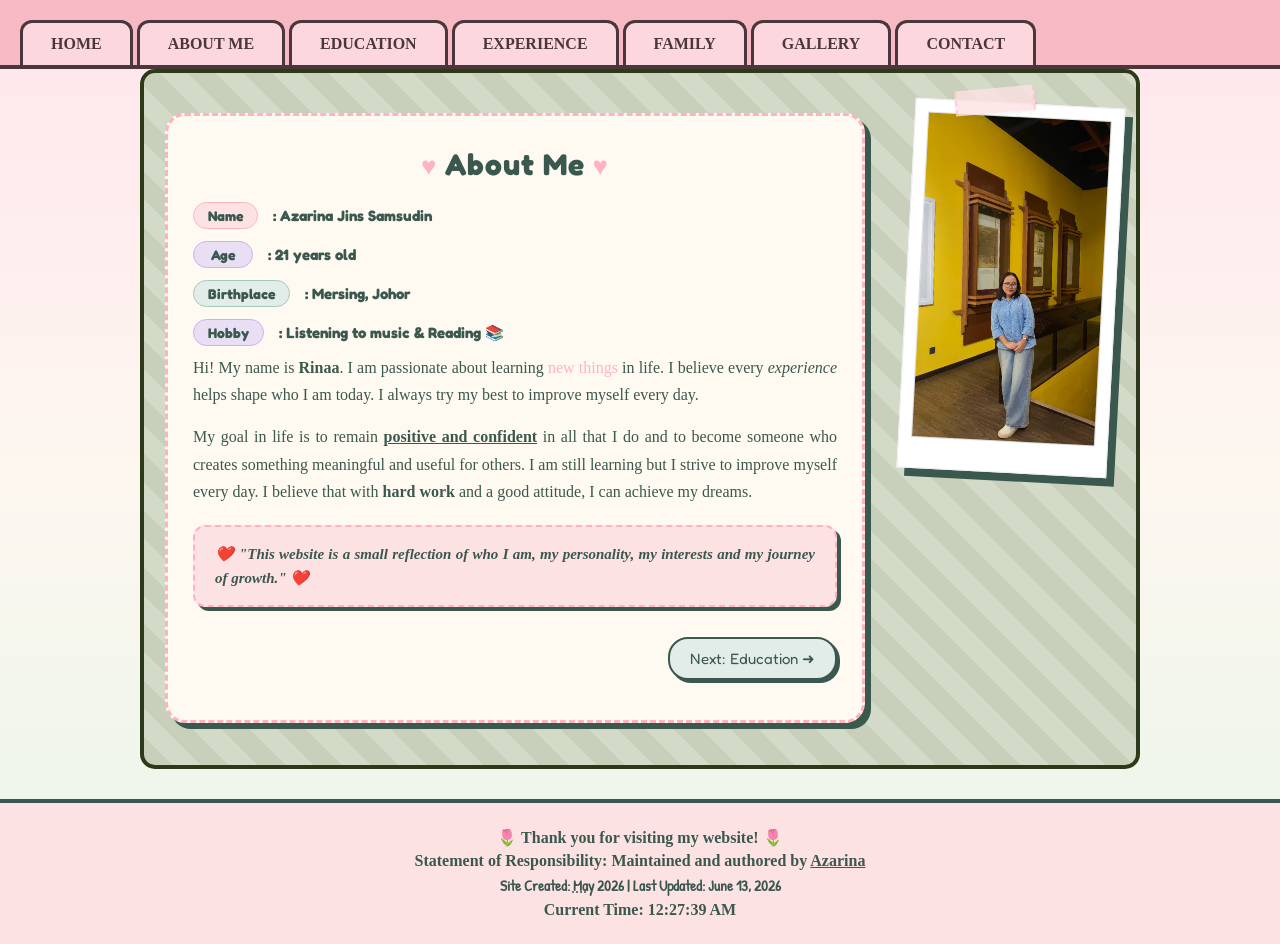
<file: aboutme.html>
<!DOCTYPE html>
<html lang="en">
<head>
    <meta charset="UTF-8">
    <meta name="viewport" content="width=device-width, initial-scale=1.0">
    <title>About Me | My Personal Website</title>

    <link rel="preconnect" href="https://fonts.googleapis.com">
    <link rel="preconnect" href="https://fonts.gstatic.com" crossorigin>
    <link href="https://fonts.googleapis.com/css2?family=Fredoka:wght@700&display=swap" rel="stylesheet">
    <link href="https://fonts.googleapis.com/css2?family=Patrick+Hand&display=swap" rel="stylesheet">

<link rel="stylesheet" href="style.css">
<link rel="icon" href="mini me.jpg">
<script src="script.js"></script>

    <style>
        .about-content-wrapper {
            display: flex;
            align-items: flex-start;
            justify-content: space-between;
            gap: 40px;
            width: 100%;
        }

.about-me {
    flex: 1;
    background: white;
    padding: 40px; 
    border: 3px solid #3B584E; 
    border-radius: 20px;
    box-shadow: 6px 6px 0px #3B584E; 
    text-align: justify;
}

        .about-me p {
            font-size: 17px;
            line-height: 1.8;
            margin-bottom: 20px;
            color: #2b2b2b;
        }

        .about-image-right {
            flex-shrink: 0;
            margin-top: 10px;
            padding-left: 20px;
            position: relative; 
        }

        .profile-polaroid {
            background: white;
            padding: 16px 16px 38px 16px;
            border: 5px solid #3B584E; /* Tukar jadi Hijau Matcha */
            box-shadow: 8px 8px 0px #3B584E; /* Bayang Matcha */
            transform: rotate(3deg); 
            max-width: 245px;
            display: block;
            transition: all 0.4s ease;
        }

        .profile-polaroid:hover {
            transform: rotate(0deg) scale(1.05);
            box-shadow: 12px 12px 0px #3B584E;
        }

        .profile-polaroid img {
            width: 100%;
            height: auto;
            border: 3px solid #3B584E; /* Tukar jadi Hijau Matcha */
            display: block;
        }

        .site-footer {
            margin-top: 50px;
            padding: 20px;
            text-align: center;
            font-family: 'Patrick Hand', sans-serif;
            font-size: 19px;
            color: #333;
        }

        /* 🎀 STYLE BARU UNTUK KOTAK BIODATA CHUU KAU (image_dca585.png) */
 .chuu-biodata-box {
            margin: 0 auto 8px auto; /* Tukar 20px jadi 0 di atas, kekalkan 25px di bawah */
            font-family: 'Fredoka', sans-serif;
            font-size: 15px;
            /* ... kod lain ... */
        }

        .chuu-row {
            margin-bottom: 12px;
            display: flex;
            align-items: center;
            gap: 15px;
            color: #3B584E;
            font-weight: bold;
        }

        .chuu-row:last-child { 
            margin-bottom: 0; 
        }

.badge {
    display: inline-block;
    padding: 4px 14px;
    border-radius: 20px;
    font-size: 14px;
    font-weight: bold;
    color: #3B584E;
    text-align: center;
    min-width: 60px;
}

        .b-pink { background-color: #FDE2E4; border: 1px solid #FFB3C1; }
        .b-purple { background-color: #E8DFF5; border: 1px solid #c9b3e6; }
        .b-blue { background-color: #E2ECE9; border: 1px solid #a3c9bc; }

.next-btn {
    display: inline-block;
    padding: 10px 20px;
    background-color: #E2ECE9; /* Hijau muda */
    color: #3B584E;
    font-family: 'Fredoka', sans-serif;
    font-size: 15px;
    text-decoration: none;
    border-radius: 20px;
    border: 2px solid #3B584E;
    box-shadow: 3px 3px 0px #3B584E;
    transition: all 0.3s ease;
}

.next-btn:hover {
    background-color: #3B584E;
    color: #FFFFFF;
    transform: translateY(-3px);
    box-shadow: 5px 5px 0px #FFB3C1; /* Bayang jadi warna pink bila hover */
}

    </style>
</head>
<body>

<nav class="folder-tabs">
    <a href="index.html" class="tab">HOME</a>
    <a href="aboutme.html" class="tab active">ABOUT ME</a>
    <a href="education.html" class="tab">EDUCATION</a>
    <a href="experience.html" class="tab">EXPERIENCE</a>
    <a href="family.html" class="tab">FAMILY</a>
    <a href="gallery.html" class="tab">GALLERY</a>
    <a href="contact.html" class="tab">CONTACT</a>
</nav>

<div class="scrapbook-canvas" style="display: flex; align-items: flex-start; justify-content: center; gap: 20px; padding: 20px; box-sizing: border-box; max-width: 1200px; margin: 0 auto;">
    
    
    <section class="about-me" style="flex: 2; background: #FFFAF1; padding: 30px 25px 40px 25px; border: 3px dashed #FFB3C1; border-radius: 20px; box-shadow: 6px 6px 0px #3B584E; text-align: justify; box-sizing: border-box; min-width: 0;">
        <h1 style="font-family: 'Fredoka', sans-serif; font-size: 30px; margin-top: 0; margin-bottom: 20px; color: #3B584E; text-align: center; letter-spacing: 1px;">
          <span style="color: #FFB3C1; font-size: 26px;">♥</span> About Me <span style="color: #FFB3C1; font-size: 26px;">♥</span>
        </h1>

        
        <div class="chuu-biodata-box">
            <div class="chuu-row"><span class="badge b-pink">Name</span> : Azarina Jins Samsudin</div>
            <div class="chuu-row"><span class="badge b-purple">Age</span> : 21 years old</div>
            <div class="chuu-row"><span class="badge b-blue">Birthplace</span> : Mersing, Johor</div>
            <div class="chuu-row"><span class="badge b-purple">Hobby</span> : Listening to music & Reading 📚</div>
        </div>

<p style="font-size: 16px; line-height: 1.7; margin-bottom: 15px; color: #3B584E;">
    Hi! My name is <strong>Rinaa</strong>. I am passionate about learning <span style="color: #FFB3C1;">new things</span> in life. 
    I believe every <em>experience</em> helps shape who I am today. 
    I always try my best to improve myself every day.
</p>

<p style="font-size: 16px; line-height: 1.7; margin-bottom: 15px; color: #3B584E;">
    My goal in life is to remain <strong style="text-decoration: underline;">positive and confident</strong> in all that I do 
    and to become someone who creates something meaningful and useful for others. 
    I am still learning but I strive to improve myself every day. 
    I believe that with <span style="color: #3B584E; font-weight: bold;">hard work</span> and a good attitude, I can achieve my dreams.
</p>

        <div style="background-color: #FDE2E4; border: 2px dashed #FFB3C1; border-radius: 12px; padding: 15px 20px; margin-top: 20px; box-shadow: 4px 4px 0px #3B584E; text-align: center;">
            <p style="font-style: italic; font-weight: bold; margin: 0; font-size: 15px; color: #3B584E; line-height: 1.6;">
              ❤️ "This website is a small reflection of who I am, my personality, 
              my interests and my journey of growth." ❤️
            </p>
        </div>

        <div style="text-align: right; margin-top: 30px;">
            <a href="education.html" class="next-btn">Next: Education ➜</a>
        </div>
        
    </section>

    <div class="about-image-right" style="flex: 1; flex-shrink: 0; max-width: 230px; margin-top: 10px; position: relative; box-sizing: border-box;">
        
        <div class="washi-tape" style="position: absolute; top: -15px; left: 30%; width: 80px; height: 25px; 
        background: rgba(253, 226, 228, 0.8); border-left: 2px dashed rgba(255,179,193,0.5); 
        border-right: 2px dashed rgba(255,179,193,0.5); transform: rotate(-5deg); z-index: 10; 
        box-shadow: 0 2px 4px rgba(0,0,0,0.05);"></div>
        
        <div class="profile-polaroid" style="background: white; padding: 12px 12px 30px 12px; border: 1px solid #eee; 
        box-shadow: 8px 8px 0px #3B584E; transform: rotate(3deg); width: 100%; display: block; 
        transition: all 0.4s ease; box-sizing: border-box;" onmouseover="this.style.transform='rotate(0deg) scale(1.05)'; 
        this.style.boxShadow='12px 12px 0px #3B584E';"onmouseout="this.style.transform='rotate(3deg) scale(1)'; 
        this.style.boxShadow='8px 8px 0px #3B584E';"> 
        <img src="rina.jpg" alt="rina" style="width: 100%; height: auto; border: 1px solid #ddd; display: block;">
        </div>
    </div>

</div>

<footer>
    <p>🌷 Thank you for visiting my website! 🌷</p>
    <p>Statement of Responsibility: Maintained and authored by <strong style="color: #3B584E; text-decoration: underline;">Azarina</strong></p>
    
    <p style="font-size: 15px; font-family: 'Patrick Hand', sans-serif;">
        Site Created: <abbr title="The fifth month of the year" style="text-decoration: underline dotted #3B584E; cursor: help;">May</abbr> 2026 | Last Updated: June 13, 2026 
    </p>

    <!-- Pastikan id="clock" ni ada dalam footer -->
    <p>Current Time: <span id="clock" style="font-weight: bold; color: #3B584E;"></span></p>
</footer>

<!-- LETAK SCRIPT DI SINI (SEBELUM </body>) -->
<script src="script.js"></script>

</body>
</html>
</file>
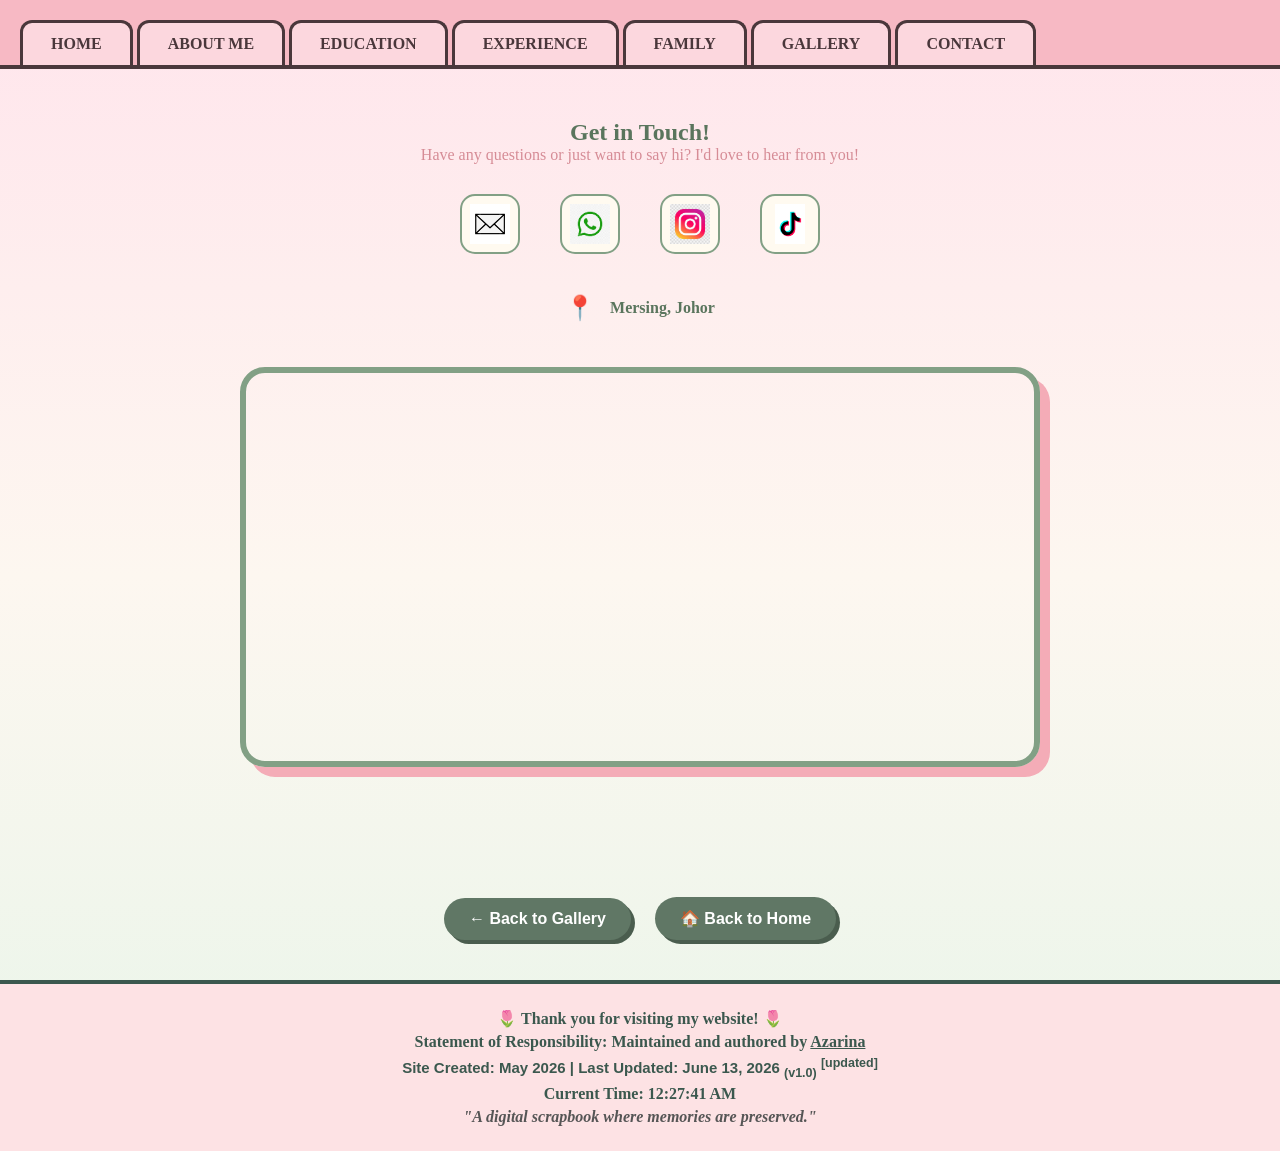
<file: contact.html>
<!DOCTYPE html>
<html lang="en">

<head>
<meta charset="UTF-8">
<meta name="viewport" content="width=device-width, initial-scale=1.0">
<title>Contact | My Personal Website</title>

<link rel="preconnect" href="https://fonts.googleapis.com">
<link rel="preconnect" href="https://fonts.gstatic.com" crossorigin>
<link href="https://fonts.googleapis.com/css2?family=Pacifico&family=Poppins:wght@300;400;500&display=swap" rel="stylesheet">

<link rel="stylesheet" href="style.css">
<link rel="icon" href="mini me.jpg">
<script src="script.js"></script>

</head>
<body>

<nav class="folder-tabs">
<a href="index.html" class="tab">HOME</a>
<a href="aboutme.html" class="tab">ABOUT ME</a>
<a href="education.html" class="tab">EDUCATION</a>
<a href="experience.html" class="tab">EXPERIENCE</a>
<a href="family.html" class="tab">FAMILY</a>
<a href="gallery.html" class="tab">GALLERY</a>
<a href="contact.html" class="tab active">CONTACT</a>
</nav>

<section id="contact">
    <div class="contact-header" style="text-align: center; margin-bottom: 30px;">
    <h1 style="color: #5a755d;">Get in Touch! </h1>
    <p style="color: #d68c96;">Have any questions or just want to say hi? I'd love to hear from you!</p>
</div>

<div class="contact-container">
    <a href="https://mail.google.com/mail/?view=cm&fs=1&to=azarinajinssamsudin30@gmail.com" 
    target="_blank" class="social-box">
    <img src="gmail.jpg">
    </a>

    <a href="https://wa.link/rx9euu" target="_blank" class="social-box">
    <img src="whatsapp.png">
    </a>

    <a href="https://www.instagram.com/azarinaasamsudin._?igsh=N2x4YXhtYWFsMDFn&utm_source=qr" 
    target="_blank" class="social-box">
    <img src="instagram.jpg">
    </a>

    <a href="https://www.tiktok.com/@rnnsmsdn_?_r=1&_t=ZS-97HXnCGGTiq" target="_blank" class="social-box">
    <img src="tiktok.png">
    </a>
</div>

<section id="contact-details" style="padding: 40px 10%; text-align: center;">
    <div class="info-list" style="margin-bottom: 30px; display: inline-block; text-align: left;">
        <div class="info-item" style="margin-bottom: 15px; display: flex; align-items: center;">
            <span class="icon" style="font-size: 24px;">📍</span> 
            <p style="margin-left: 15px; font-weight: bold; color: #5a755d;">Mersing, Johor</p>
        </div>
    </div>
    
<div class="mapouter" style="max-width: 800px; margin: 0 auto; border: 6px solid #82a085; 
border-radius: 25px; box-shadow: 10px 10px 0px #f4acb7; overflow: hidden;">
<div class="gmap_canvas">
    <iframe 
    src="https://www.google.com/maps/embed?pb=!1m18!1m12!1m3!1d15945.7!2d103.82!3d2.43!2m3!1f0!2f0!3f0!3m2!1i1024!2i768!4f13.1!3m3!1m2!1s0x0%3A0x0!2zMsKwMjYnMDguMCJOIDEwM8KwNDknMjQuMCJF!5e0!3m2!1sen!2smy!4v1718650000000!5m2!1sen!2smy" 
    width="100%" height="400" frameborder="0" style="border:0;" allowfullscreen="" loading="lazy">
    </iframe>
    </div>
</div>

</section>
</section>

<div class="button-wrapper" style="text-align: center; margin: 40px 0;">
    <a href="gallery.html" style="margin: 0 10px; padding: 12px 25px; background-color: #607765; color: #ffffff; text-decoration: none; border-radius: 30px; font-family: 'Quicksand', sans-serif; font-weight: 700; box-shadow: 4px 4px 0px #4a5d4e; display: inline-block;">
    ← Back to Gallery
    </a>
    <a href="index.html" style="margin: 0 10px; padding: 12px 25px; background-color: #607765; color: #ffffff; text-decoration: none; border-radius: 30px; font-family: 'Quicksand', sans-serif; font-weight: 700; box-shadow: 4px 4px 0px #4a5d4e; display: inline-block;">
    🏠 Back to Home
    </a>
</div>

<footer>
    <p>🌷 Thank you for visiting my website! 🌷</p>
    <p>Statement of Responsibility: Maintained and authored by <strong style="color: #3B584E; text-decoration: underline;">Azarina</strong></p>
    
    <p style="font-size: 15px; font-family: 'Patrick Hand', sans-serif;">
        Site Created: May 2026 | Last Updated: June 13, 2026 <sub>(v1.0)</sub> <sup>[updated]</sup>
    </p>

    <p>Current Time: <span id="clock" style="font-weight: bold; color: #3B584E;"></span></p>

    <p style="font-style: italic; color: #555;">
        "A digital scrapbook where memories are <b>preserved</b>."
    </p>
</footer>

<script src="script.js"></script>

</body>
</html>
</file>
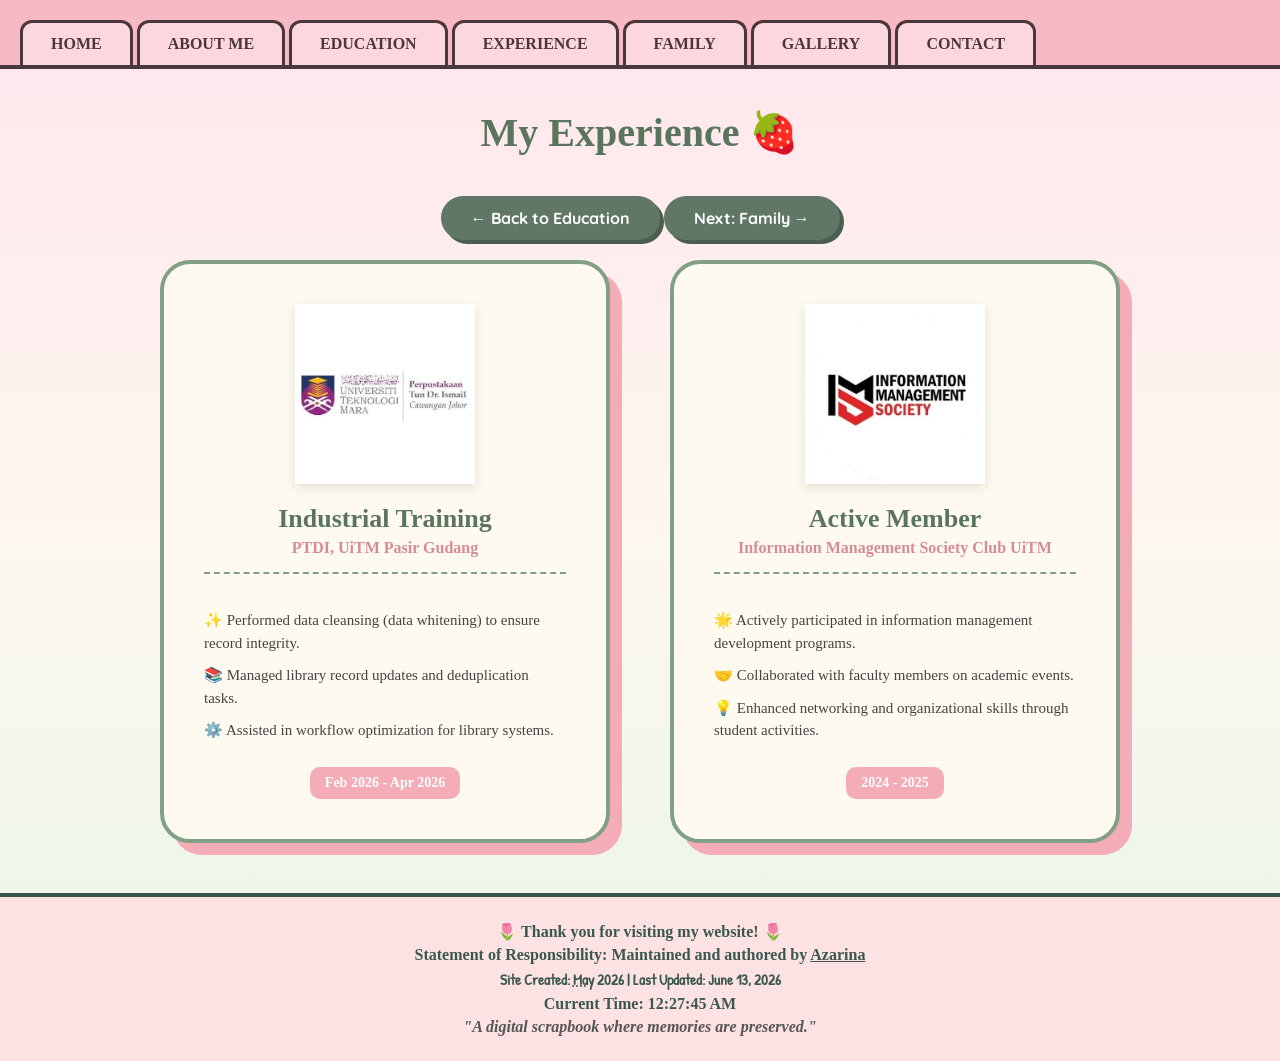
<file: experience.html>
<!DOCTYPE html>
<html lang="en">
<head>
    <meta charset="UTF-8">
    <meta name="viewport" content="width=device-width, initial-scale=1.0">
    <title>Experience | My Personal Website</title>

    <link rel="preconnect" href="https://fonts.googleapis.com">
    <link rel="preconnect" href="https://fonts.gstatic.com" crossorigin>
    <link href="https://fonts.googleapis.com/css2?family=Fredoka:wght@700&family=Patrick+Hand&family=Quicksand:wght@500;700&display=swap" rel="stylesheet">

<link rel="stylesheet" href="style.css">
<link rel="icon" href="mini me.jpg">
<script src="script.js"></script>
</head>

<body class="experience-page"> 
<nav class="folder-tabs">
    <a href="index.html" class="tab">HOME</a>
    <a href="aboutme.html" class="tab">ABOUT ME</a>
    <a href="education.html" class="tab">EDUCATION</a>
    <a href="experience.html" class="tab active">EXPERIENCE</a>
    <a href="family.html" class="tab">FAMILY</a>
    <a href="gallery.html" class="tab">GALLERY</a>
    <a href="contact.html" class="tab">CONTACT</a>
</nav>

<section id="experience">
    <div class="exp-header" style="text-align: center; margin-top: 20px; margin-bottom: 30px;">
        <h1 style="color: #5a755d; font-size: 40px; margin-bottom: 5px;">My Experience 🍓</h1>
    </div>

<div class="button-wrapper">
        <a href="education.html" class="nav-button">← Back to Education</a>
        <a href="family.html" class="nav-button">Next: Family →</a>
    </div>    

    <div class="experience-container">
        <div class="exp-card">
        <img src="logo ptdi.jpg" class="exp-logo" alt="PTDI Logo">
            
            <div class="card-header">
                <h2 class="card-title">Industrial Training</h2>
                <div class="card-subtitle">PTDI, UiTM Pasir Gudang</div>
            </div>


<ul style="list-style-type: none; padding-left: 0; margin: 15px 0;">
    <li style="margin-bottom: 10px;">✨ Performed data cleansing (data whitening) to ensure record integrity.</li>
    <li style="margin-bottom: 10px;">📚 Managed library record updates and deduplication tasks.</li>
    <li style="margin-bottom: 10px;">⚙️ Assisted in workflow optimization for library systems.</li>
</ul>
    <span class="exp-date">Feb 2026 - Apr 2026</span>
        </div>

        
        <div class="exp-card">
        <img src="logo ims.jpg" class="exp-logo" alt="IMS Logo">
            
            <div class="card-header">
                <h2 class="card-title">Active Member</h2>
                <div class="card-subtitle">Information Management Society Club UiTM</div>
            </div>

<ul style="list-style-type: none; padding-left: 0; margin: 15px 0;">
    <li style="margin-bottom: 10px;">🌟 Actively participated in information management development programs.</li>
    <li style="margin-bottom: 10px;">🤝 Collaborated with faculty members on academic events.</li>
    <li style="margin-bottom: 10px;">💡 Enhanced networking and organizational skills through student activities.</li>
</ul>
    <span class="exp-date">2024 - 2025</span>
        </div>
    </div>
</section>

<footer>
    <p>🌷 Thank you for visiting my website! 🌷</p>
    <p>Statement of Responsibility: Maintained and authored by <strong style="color: #3B584E; text-decoration: underline;">Azarina</strong></p>
    
    <p style="font-size: 15px; font-family: 'Patrick Hand', sans-serif;">
        Site Created: <abbr title="The fifth month of the year" style="text-decoration: underline dotted #3B584E; cursor: help;">May</abbr> 2026 | Last Updated: June 13, 2026 
    </p>

    <!-- TAMBAHKAN LINE NI -->
    <p>Current Time: <span id="clock" style="font-weight: bold; color: #3B584E;"></span></p>

    <p style="font-style: italic; color: #555;">
        "A digital scrapbook where memories are <b>preserved</b>."
    </p>
</footer>


<script src="script.js"></script>

</body>
</html>
</file>
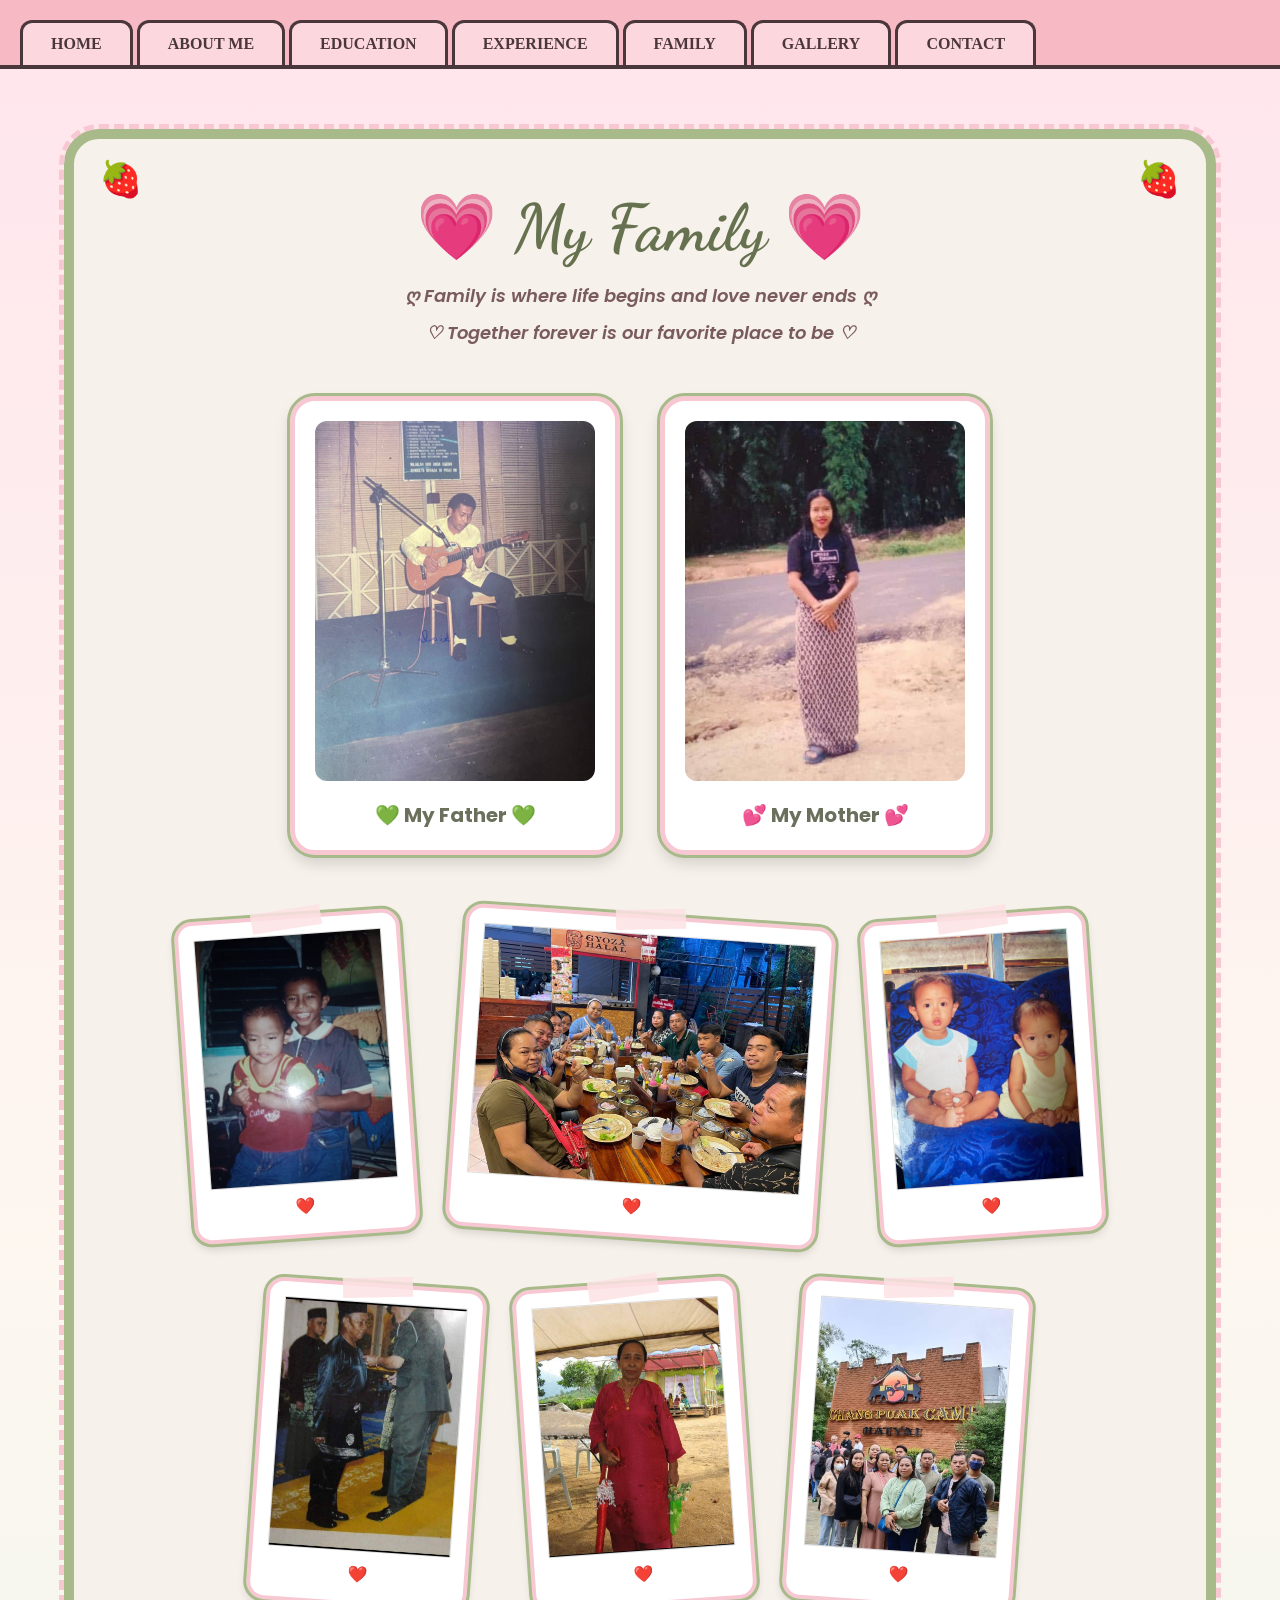
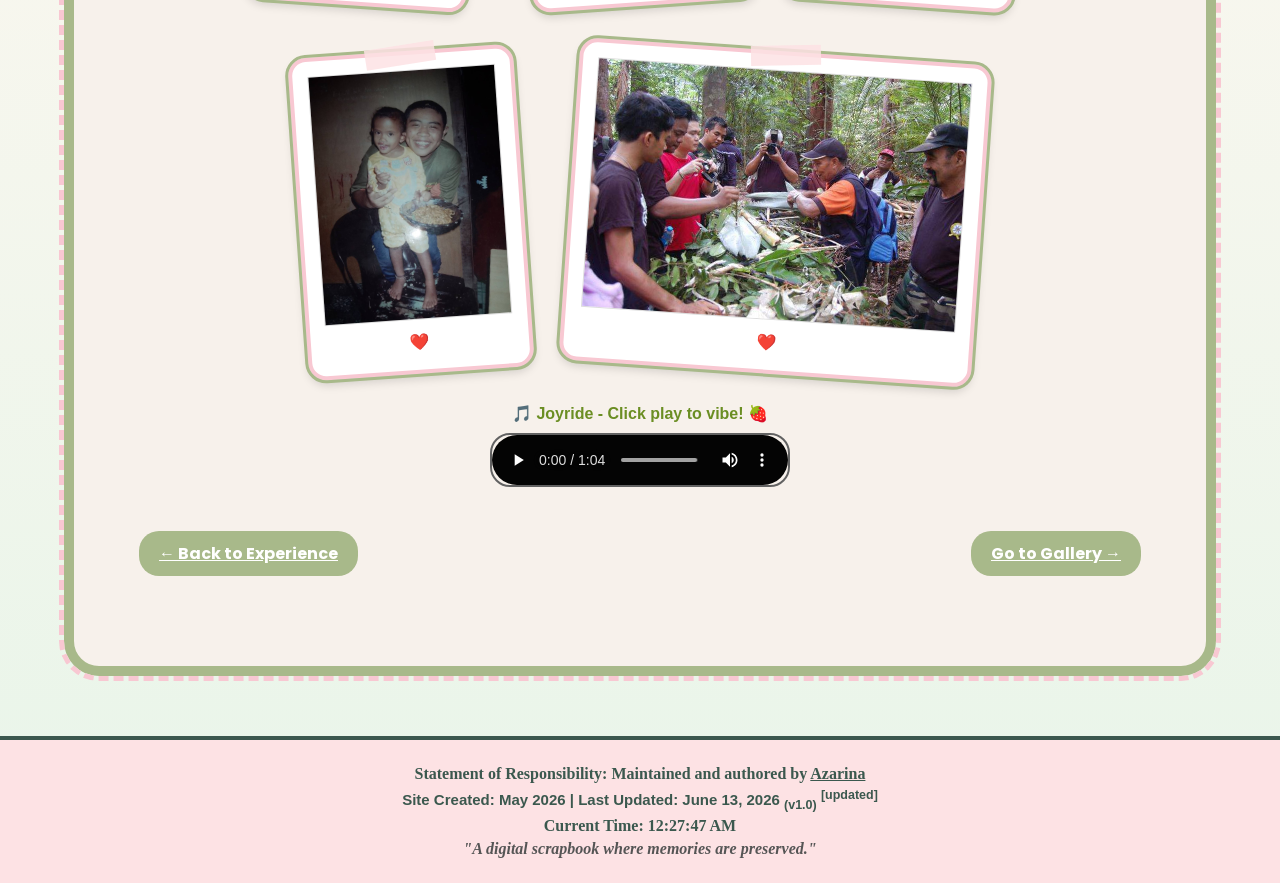
<file: family.html>
<!DOCTYPE html>
<html lang="en">

<head>
    <meta charset="UTF-8">
    <meta name="viewport" content="width=device-width, initial-scale=1.0">
    <title>Family | My Personal Website</title>

<link rel="preconnect" href="https://fonts.googleapis.com">
<link rel="preconnect" href="https://fonts.gstatic.com" crossorigin>
<link href="https://fonts.googleapis.com/css2?family=Dancing+Script:wght@700&family=Poppins:wght@300;400;500;700&display=swap" rel="stylesheet">

<link rel="stylesheet" href="style.css">
<link rel="icon" href="mini me.jpg">
<script src="script.js"></script>

</head>
<body>

<nav class="folder-tabs">
<a href="index.html" class="tab">HOME</a>
<a href="aboutme.html" class="tab">ABOUT ME</a>
<a href="education.html" class="tab">EDUCATION</a>
<a href="experience.html" class="tab">EXPERIENCE</a>
<a href="family.html" class="tab active">FAMILY</a>
<a href="gallery.html" class="tab">GALLERY</a>
<a href="contact.html" class="tab">CONTACT</a>
</nav>

<section class="family-section" id="family">

    <h1>💗 My Family 💗</h1>

    <p class="family-text">
        ღ Family is where life begins and love never ends ღ
    </p>

    <p class="family-text">
        ♡ Together forever is our favorite place to be ♡
    </p>

    <!-- Parents -->
    <div class="parents-gallery">

        <div class="parent-polaroid">
        <img src="bapak.jpg" alt="Papa">
            <p>💚 My Father 💚</p>
        </div>

        <div class="parent-polaroid">
        <img src="makk.jpg" alt="Mama">
            <p>💕 My Mother 💕</p>
        </div>

    </div>

    <!-- Family Gallery -->
    <div class="gallery">

        <div class="polaroid left">
        <img src="family1.jpg"> 
            <p>❤️</p>
        </div>

        <div class="polaroid right">
        <img src="family2.jpg"> 
            <p>❤️</p>
        </div>

<div class="polaroid left">
        <img src="family3.jpg"> 
            <p>❤️</p>
        </div>

        <div class="polaroid right"> 
        <img src="family4.jpg"> 
            <p>❤️</p>
        </div>

        <div class="polaroid left"> 
        <img src="family5.jpg"> 
            <p>❤️</p>
        </div>

        <div class="polaroid right"> 
         <img src="family6.jpg"> 
            <p>❤️</p>
        </div>

        <div class="polaroid left">  
        <img src="family7.jpg"> 
            <p>❤️ </p>
        </div>

        <div class="polaroid right">
        <img src="family8.jpg"> 
            <p>❤️</p>
        </div>

    </div>

<!-- Audio Player yang Betul & Kemas -->
<div class="audio-container" style="text-align: center; margin: 20px 0;">
    <p style="color: #6b8e23; font-family: 'Fredoka', sans-serif; margin-bottom: 10px;">
        🎵 Joyride - Click play to vibe! 🍓
    </p>
    
    <audio controls loop style="width: 300px;">
     <source src="joyride.mp3" type="audio/mpeg">
    </audio>
</div>

<div class="gallery-container">

    <a href="experience.html" class="nav-btn prev">
        ← Back to Experience
    </a>

    <a href="gallery.html" class="nav-btn next">
        Go to Gallery →
    </a>

</div>

</section>

<footer>
    <p>Statement of Responsibility: Maintained and authored by <strong style="color: #3B584E; text-decoration: underline;">Azarina</strong></p>
    
    <p style="font-size: 15px; font-family: 'Patrick Hand', sans-serif;">
        Site Created: May 2026 | Last Updated: June 13, 2026 <sub>(v1.0)</sub> <sup>[updated]</sup>
    </p>

    <p>Current Time: <span id="clock" style="font-weight: bold; color: #3B584E;"></span></p>

    <p style="font-style: italic; color: #555;">
        "A digital scrapbook where memories are <b>preserved</b>."
    </p>
</footer>

<script src="script.js"></script>

</body>
</html>
</file>
<file: style.css>
/* =========================
   INDEX PAGE
========================= */

* { margin:0; padding:0; box-sizing:border-box; }

body { background:#fcd7de; 
font-family:'Comic Sans MS', cursive; 
color:#4a373b; }

.folder-tabs { display:flex; 
padding:20px 20px 0; 
background:#f7b9c4; 
border-bottom:4px solid #4a373b; }

.tab { text-decoration:none; 
color:#4a373b; 
font-weight:bold; 
padding:12px 28px; 
border:3px solid #4a373b; 
border-bottom:none; 
border-radius:12px 12px 0 0; 
background:#fcd7de; 
margin-right:4px; }

.tab:hover { transform:translateY(-3px); }

.scrapbook-canvas {
position: relative;
width: 1000px;
height: 700px;
margin: 40px auto;
border: 4px solid #2d3a1a;
border-radius: 15px;
overflow: hidden;
isolation: isolate;
background: repeating-linear-gradient(45deg, #c8d0bb, #c8d0bb 20px, #d3dbc8 20px, #d3dbc8 40px);
}

.video-background-container {
position: absolute;
top: 0; left: 0; width: 100%; height: 100%;
z-index: 1;
}

.back-video { width: 100%; height: 100%; object-fit: cover; opacity: 0.4; }

.main-title {
position: relative;
text-align: center;
width: 100%; 
padding-top: 50px;
z-index: 2;
}

.main-title h1 {
    font-family: 'Fredoka', sans-serif; 
    font-size: 50px;
    color: #4a373b;
    margin-top: 20px;
}

.item-profile {
    position: absolute;
    top: 250px;
    left: 200px; 
    z-index: 2;
}

.item-additional-image {
    position: absolute;
    top: 250px;
    right: 200px; 
    z-index: 2;
}

.polaroid {
    position: absolute;
    /* ... kod sedia ada ... */
    z-index: 3; /* Tingkatkan z-index gambar supaya ia sentiasa di depan */
}

.polaroid img {
    width: 100%;
    height: 250px;
    object-fit: cover;
}

.polaroid .caption {
    font-family: 'Fredoka', sans-serif; 
    font-size: 18px; 
    margin-top: 10px;
}

.center-text {
    position: absolute;
    top: 500px;  
    left: 50%;
    transform: translateX(-50%);
    
    width: 450px;             
    padding: 25px;            
    
    background: #fffbc8;       
    border: 3px solid #4a373b; 
    border-radius: 20px;     
    
    text-align: center;
    font-family: 'Fredoka', sans-serif;
    font-size: 20px;
    
    box-shadow: 6px 6px 0px #4a373b; 
    z-index: 1; /* Turunkan z-index kotak kuning supaya ia di belakang gambar */
}

.about-btn { display:inline-block; 
margin-top:10px; 
padding:8px 18px; 
background-color:#FFB3C1; 
color:#3B584E; 
font-family:'Fredoka', sans-serif; 
font-size:14px; text-decoration:none; 
border-radius:20px; border:2px solid #3B584E; 
box-shadow:3px 3px 0 #3B584E; 
transition:0.2s; }

footer { text-align:center; 
padding:25px; 
margin-top:30px; 
background:#f7b9c4; 
border-top:4px solid #4a373b; 
color:#4a373b; }

/* =========================
   ABOUT ME PAGE 
========================= */

body {
background-color: #E2ECE9; 
background-image: linear-gradient(90deg, rgba(163, 201, 188, 0.2) 1px, transparent 1px),
linear-gradient(rgba(163, 201, 188, 0.2) 1px, transparent 1px);
background-size: 20px 20px;
}

.about-me {
max-width: 700px;
margin: 20px auto;
padding: 30px;
background: #FFFAF1; 
border-radius: 20px;
font-family: 'Georgia', serif;
color: #3B584E; 
box-shadow: 0 10px 30px rgba(59, 88, 78, 0.15);
}

.about-me h2 {
text-align: center;
margin-bottom: 20px;
font-size: 28px;
letter-spacing: 2px;
color: #3B584E;
}

.about-me p {
line-height: 1.8;
margin-bottom: 15px;
text-align: justify;
}

.caption{
text-align:center;
margin-top:8px;
font-weight:bold;
color: #3B584E;
}

.polaroid{
background:white;
padding:8px 8px 25px;
box-shadow:0 6px 15px rgba(59, 88, 78, 0.15);
border-radius:2px;
position: relative;
}

.polaroid img{
display:block;
width:100%;
border:1px solid #ddd;
}

.polaroid .caption{
text-align:center;
margin-top:10px;
font-weight:bold;
font-size:14px;
color: #555;
}

.polaroid{
transition:0.3s;
}

.polaroid:hover{
transform:scale(1.05) rotate(0deg);
}

.polaroid::before{
content:"";
position:absolute;
width:70px;
height:20px;
background: rgba(253, 226, 228, 0.85); 
top:-10px;
left:50%;
transform:translateX(-50%) rotate(-5deg);
z-index: 10;
}

footer{
background: #FDE2E4;
border-top: 4px solid #3B584E; 
padding:20px;
color: #3B584E;
font-weight:bold;
font-family:'Comic Sans MS', cursive;
}

footer p{
margin:5px 0;
}

/* =========================
   EDUCATION PAGE 
========================= */


.education-box {
    background-color: #fcfcfc;
    border: 2px solid #4a5d4e;
    border-radius: 20px;
    padding: 30px;
    box-shadow: 6px 6px 0px #4a5d4e;
    max-width: 900px;
    margin: 20px auto;
}
.edu-table td {
    padding: 25px 15px;
    vertical-align: middle;
    border-bottom: 1px solid #e2ebd5;
}

.inst-logo {
    width: 65px;
    height: auto;
    object-fit: contain;
    filter: brightness(1.1) contrast(1.1);
    margin-right: 20px;
}

.button-container {
    text-align: center;
    margin-top: 40px;
}

.nav-button {
    display: inline-block;
    padding: 12px 30px;
    background-color: #607765;
    color: #ffffff;
    text-decoration: none;
    border-radius: 30px;
    font-family: 'Quicksand', sans-serif;
    font-weight: 700;
    box-shadow: 4px 4px 0px #4a5d4e;
}

.nav-button:hover {
    background-color: #4a5d4e;
}


.education-box {
    background-color: #fcfcfc;
    border: 3px solid #4a5d4e;
    border-radius: 20px;
    padding: 40px;
    box-shadow: 8px 8px 0px #4a5d4e;
    max-width: 900px;
    margin: 40px auto;
}

.edu-title {
    font-family: 'Fredoka', sans-serif;
    font-size: 36px;
    color: #4a5d4e;
    background: #eef2ed;
    display: inline-block;
    padding: 15px 50px;
    border-radius: 50px;
    border: 3px solid #4a5d4e;
    box-shadow: 6px 6px 0px #4a5d4e;
    margin-bottom: 40px;
}

.edu-table {
    width: 100%;
    border-collapse: collapse;
}

.edu-table td {
    padding: 25px 15px;
    vertical-align: middle;
}

.inst-logo {
    width: 65px;
    height: auto;
    object-fit: contain;
    margin-right: 20px;
    filter: brightness(1.1) contrast(1.1);
}

.button-container {
    text-align: center;
    margin-top: 40px;
}

.nav-button {
    display: inline-block;
    padding: 12px 30px;
    background-color: #607765;
    color: #ffffff;
    text-decoration: none;
    border-radius: 30px;
    font-family: 'Quicksand', sans-serif;
    font-weight: 700;
    box-shadow: 4px 4px 0px #4a5d4e;
}

.nav-button:hover {
    background-color: #4a5d4e;
}

/* =========================
   EXPERIENCE PAGE 
========================= */
#experience {
    padding: 20px 10%;
    text-align: center;
}

.experience-container {
    display: flex;
    justify-content: center;
    flex-wrap: wrap;
    gap: 60px; 
    margin-top: 20px;
}

.exp-card {
    display: flex;
    flex-direction: column;
    align-items: center;
    width: 450px; 
    padding: 40px;
    border: 4px solid #82a085; 
    border-radius: 30px;
    background-color: #fffaf0; 
    box-shadow: 12px 12px 0px #f4acb7; 
    text-align: center;
    transition: 0.3s;
}

.exp-card:hover {
    transform: translateY(-8px);
    box-shadow: 15px 15px 0px #f4acb7;
}

.exp-logo {
    width: 180px;
    height: auto;
    object-fit: contain;
    margin-bottom: 20px;
    filter: drop-shadow(0 4px 6px rgba(0,0,0,0.1));
}

.card-header {
    margin-bottom: 20px;
    border-bottom: 2px dashed #82a085; 
    padding-bottom: 15px;
    width: 100%;
}

.card-title {
    font-size: 26px;
    color: #5a755d;
    margin: 0;
}

.card-subtitle {
    font-size: 16px;
    color: #d68c96; 
    font-weight: bold;
    margin-top: 5px;
}

.exp-date {
    font-size: 14px;
    color: #fff;
    background: #f4acb7;
    padding: 8px 15px;
    border-radius: 10px;
    font-weight: bold;
    margin-top: auto; 
}

.exp-card ul {
text-align: left;
padding-left: 20px;
margin: 15px 0;
color: #444;
}

.exp-card li {
margin-bottom: 10px;
font-size: 15px;
line-height: 1.5;
}

body {
background: linear-gradient(to bottom, #ffe5ec, #fdf7f0, #e8f5e9);
}

.button-wrapper {
text-align: center;
margin-top: 40px;
}

.nav-button {
display: inline-block;
padding: 12px 30px;
background-color: #607765;
color: #ffffff;
text-decoration: none;
border-radius: 30px;
font-family: 'Quicksand', sans-serif;
font-weight: 700;
box-shadow: 4px 4px 0px #4a5d4e;
transition: background-color 0.3s;
}

.nav-button:hover {
background-color: #4a5d4e;
}

/* =========================
   FAMILY PAGE
========================= */

.family-section {
    width: 90%;
    margin: 60px auto;
    padding: 50px;
    background: #f7f1eb;
    border: 10px solid #a8b98a;
    outline: 5px dashed #f8c8d2;
    border-radius: 35px;
    text-align: center;
    position: relative;
}


.family-section::before {
    content: "🍓";
    position: absolute;
    top: 20px;
    left: 25px;
    font-size: 35px;
}

.family-section::after {
    content: "🍓";
    position: absolute;
    top: 20px;
    right: 25px;
    font-size: 35px;
}

/* Title */
.family-section h1 {
    font-family: 'Dancing Script', cursive;
    font-size: 65px;
    color: #66724f;
    margin-bottom: 15px;
    font-weight: bold;
}

.family-text {
    font-family: 'Poppins', sans-serif;
    font-size: 18px;
    font-weight: 600;
    color: #7a5b5b;
    margin-bottom: 10px;
    font-style: italic;
}

/* ==========================================
   PARENTS 
========================================== */
.parents-gallery {
    display: flex;
    justify-content: center;
    gap: 40px;
    margin: 50px 0;
    flex-wrap: wrap;
}

.parent-polaroid {
    background: #fff;
    padding: 20px;
    border: 5px solid #f8c8d2;
    outline: 3px solid #a8b98a;
    border-radius: 25px;
    box-shadow: 0 8px 15px rgba(0,0,0,0.15);
    transition: 0.3s;
}

.parent-polaroid:hover {
    transform: scale(1.05);
}

.parent-polaroid img {
    width: 280px;  
    height: 360px; 
    object-fit: cover;
    border-radius: 12px;
}

.parent-polaroid p {
    margin-top: 15px;
    font-family: 'Poppins', sans-serif;
    font-size: 20px; 
    font-weight: bold;
    color: #6b705c;
}

.gallery-container {
    display: flex;
    align-items: center;
    justify-content: space-between;
    position: relative;
    width: 100%;
    margin-top: 30px;
}

.nav-btn {
    padding: 10px 20px;
    background-color: #a8b98a;
    color: white;
    border: none;
    border-radius: 15px;
    cursor: pointer;
    font-family: 'Poppins', sans-serif;
    font-weight: bold;
    transition: 0.3s;
}

.nav-btn:hover {
    background-color: #f8c8d2;
    color: #555;
}


.polaroid-wrapper {
    flex: 1;
    display: flex;
    justify-content: center;
}

/* ==========================================
   FAMILY PHOTOS 
========================================== */
.gallery {
    display: flex;
    flex-wrap: wrap;
    justify-content: center;
    gap: 25px;
    margin-top: 30px;
}

.gallery-container {
    margin-top: 40px;
    margin-bottom: 40px;
    text-align: center;
    width: 100%;
}

.polaroid {
    background: white;
    padding: 15px;
    border: 4px solid #f8c8d2;
    outline: 3px solid #a8b98a;
    border-radius: 18px;
    box-shadow: 0 5px 10px rgba(0,0,0,0.15);
    transition: 0.3s;
    margin: 10px; 
}

.polaroid:hover {
    transform: scale(1.08) rotate(0deg); 
    z-index: 10;
}

.polaroid-img {
    width: 100%;       
    height: 300px;     
    object-fit: cover; 
    object-position: center; 
    border-radius: 5px; 
}

.polaroid p {
    margin-top: 10px;
    font-size: 16px;
    font-weight: bold;
    color: #7a5b5b;
    font-family: 'Poppins', sans-serif;
}

.left {
    transform: rotate(-4deg);
}

.right {
    transform: rotate(4deg);
}

audio {
    filter: sepia(20%) saturate(70%) grayscale(1) contrast(99%) invert(100%);
    border-radius: 20px;
    border: 2px solid #82a085; /* Matcha border */
}

.audio-container {
    clear: both; 
    margin-top: 100px; /* Tambah jarak lebih besar supaya selamat */
    margin-bottom: 20px;
    text-align: center;
    width: 100%;
}

.nav-btn {
    padding: 10px 20px;
    margin: 0 15px;
    background-color: #a8b98a;
    color: white;
    border-radius: 20px;
    font-weight: bold;
    transition: 0.3s;
}

.nav-btn:hover {
    background-color: #82a085;
}

/* =========================
   GALLERY PAGE
========================= */

.gallery-section{
    width: 90%;
    margin: 50px auto;
    padding: 50px;

    background: #fff7ef;

    border: 12px solid #a8b98a;
    outline: 5px dashed #f8c8d2;

    border-radius: 35px;

    text-align: center;

    position: relative;
}

.gallery-section::before{
    content: "🍓";
    position: absolute;
    top: 15px;
    left: 20px;
    font-size: 40px;
}

.gallery-section::after{
    content: "🍓";
    position: absolute;
    top: 15px;
    right: 20px;
    font-size: 40px;
}

/* title */
.gallery-section h1{
    font-family: 'Pacifico', cursive;
    font-size: 55px;
    color: #5d6947;

    text-align: center;
    font-weight: bold;

    margin-bottom: 15px;
}

.gallery-text{
    font-family: 'Poppins', sans-serif;
    font-size: 18px;

    color: #7a5b5b;

    font-weight: bold;

    margin-bottom: 35px;
}

/* gambar */
.gallery-grid{
    display: grid;
    grid-template-columns: repeat(4, 1fr);
    gap: 25px;

    justify-items: center;
    margin: 30px 0;
}

.gallery-grid img{
    width: 190px;
    height: 240px;

    object-fit: cover;

    border: 4px solid #f8c8d2;
    outline: 3px solid #a8b98a;

    border-radius: 20px;

    box-shadow: 0 5px 10px rgba(0,0,0,0.15);

    transition: 0.3s;
}

.gallery-grid img:hover{
    transform: scale(1.08);
}

/* video */
.video-container{
    margin: 50px 0;
}

.video-container video{

    width: 650px;
    max-width: 100%;
    border: 8px solid #f8c8d2;
    outline: 4px solid #a8b98a;

    border-radius: 25px;

    box-shadow: 0 8px 20px rgba(0,0,0,0.2);
}

/* audio */
.audio-container{
    margin-top: 40px;
}

.audio-container p{
    font-family: 'Poppins', sans-serif;
    font-weight: bold;
    color: #5d6947;
    margin-bottom: 15px;
}

.audio-container audio{
    width: 350px;
}

/* =========================
   CONTACT PAGE
========================= */

#contact { padding: 50px 10%; }

.contact-container {
    display: flex;
    justify-content: center;
    gap: 40px;
    flex-wrap: wrap;
}

.contact-form {
    background: #fffaf0;
    padding: 30px;
    border: 4px solid #82a085; /* Matcha Border */
    border-radius: 25px;
    width: 400px;
    box-shadow: 8px 8px 0px #f4acb7; /* Strawberry Shadow */
}

input, textarea {
    width: 100%;
    margin-bottom: 15px;
    padding: 12px;
    border: 2px solid #82a085;
    border-radius: 10px;
    font-family: 'Quicksand', sans-serif;
}

button {
    background: #f4acb7;
    color: white;
    padding: 12px 20px;
    border: none;
    border-radius: 10px;
    cursor: pointer;
    font-weight: bold;
    width: 100%;
}

.info-box {
    background: #e8f5e9; /* Light Matcha */
    padding: 30px;
    border-radius: 20px;
    color: #5a755d;
    font-weight: bold;
}

.btn {
    background-color: #fffaf0; 
    border: 3px solid #82a085; /* Matcha Border */
    color: #5a755d;            /* Matcha Text */
    padding: 12px 25px;
    border-radius: 15px;
    text-decoration: none;
    font-weight: bold;
    font-family: 'Poppins', sans-serif;
    transition: 0.3s;
    display: inline-block;
}

.btn:hover {
    background-color: #f4acb7; /* Strawberry Hover */
    color: white;
    transform: translateY(-3px);
    box-shadow: 4px 4px 0px #82a085;
}

.social-box {
    display: inline-flex;
    align-items: center;
    justify-content: center;
    background: #fffaf0;
    padding: 10px;
    border: 2px solid #82a085;
    border-radius: 15px;
    
    width: 60px;
    height: 60px;
    overflow: hidden; 
}

.social-box img {
    width: 40px; 
    height: 40px; 
    object-fit: contain;
}

.social-box:hover {
    background: #f4acb7;
    transform: scale(1.1);
}

.map-frame-container {
    width: 80%;            
    max-width: 800px;      
    margin: 40px auto;    
    
    border: 6px solid #82a085; 
    border-radius: 25px;      
    padding: 5px;             
    
    box-shadow: 10px 10px 0px #f4acb7; 
    overflow: hidden;       
}

.mapouter {
    position: relative;
    text-align: right;
    height: 400px;
    width: 100%;
}

.gmap_canvas {
    overflow: hidden;
    background: none;
    height: 400px;
    width: 100%;
}

.gme-generated-link {
    display: none;
}
</file>
